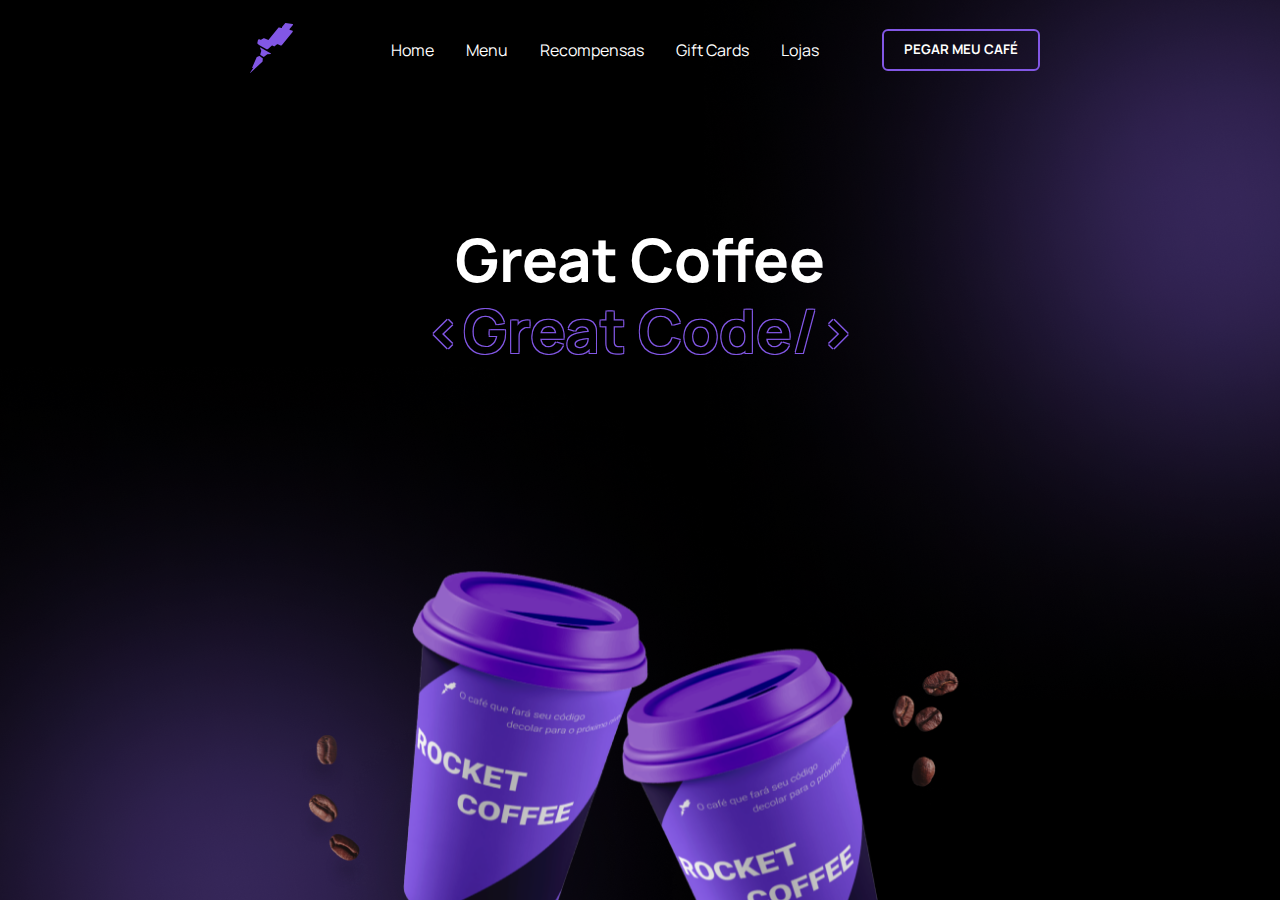
<file: index.html>
<!DOCTYPE html>
<html lang="en">
<head>
    <meta charset="UTF-8">
    <meta http-equiv="X-UA-Compatible" content="IE=edge">
    <meta name="viewport" content="width=device-width, initial-scale=1.0">
    <title>Rocket Coffee Challenge</title>
    <link rel="stylesheet" href="coffee.css">
    
</head>
<body>

    <div class="page">
        <header>
            <nav class="navbar">
                <div class="navbar-logo">
                    <img src="imgs/logo-desktop.svg">
                    <img src="imgs/logo-mobile.svg">
                </div>
                <a href="#" class="open-button"><img src="imgs/menu-buguer-open.svg"></a>
                <div class="navbar-links">
                    <a href="#" class="close-button"><img src="imgs/menu-buguer-close.svg"></a>
                    <ul>
                        <li><a href="#">Home</a></li>
                        <li><a href="#">Menu</a></li>
                        <li><a href="#">Recompensas</a></li>
                        <li><a href="#">Gift Cards</a></li>
                        <li><a href="#">Lojas</a></li>
                    </ul>
                </div>
                <button class="buttonAll button1">PEGAR MEU CAFÉ</button>
            </nav>
        </header>
        <main>
            <div class="greatDivAll greatDiv1">
                <p class="coffeeNextlvl">O café que fará seu código decolar para o próximo nível.</p>
            </div>
            <div class="greatDivAll greatDiv2">
                <button class="buttonAll button2">PEGAR MEU CAFÉ  <span class="greatGreater">&gt;</span></button>
            </div>
            <div class="greatDivAll greatDiv3">
                <p class="greatCoffee">Great Coffee</p>
                <p class="greatCode">&lt;Great Code/&gt;</p>
            </div>
        </main>
        <footer>
            <img src="imgs/rocket-coffee.png" alt="Get your coffee now!">
        </footer>
    </div>

<script src="./coffeebtn.js"></script>
</body>
</html>
</file>
<file: coffee.css>
@import url('https://fonts.googleapis.com/css2?family=Manrope:wght@200;400;700&display=swap');

:root {
  --backgrond: #000;
  --text-color: #FFF;
  --button: #8257E5;
  --border: #29292E;
  --border-menu-mobile: #A8A8B3;
  --text-color-menu-mobile: #E1E1E6;
}
* {
  box-sizing: border-box;
  margin: 0;
  padding: 0;
}

body {
  background-color: var(--backgrond);
  background-image: url(imgs/blur-1.png), url(imgs/blur-2.png);
  background-position: 0 100%, right top;
  background-repeat: no-repeat, no-repeat;
  color: var(--text-color);
  font-family: 'Manrope', sans-serif;
}

.page {
  display: flex;
  flex-direction: column;
  width: 100%;
  min-height: fit-content;
  height: 100vh;
  overflow: auto;
}

header {
  padding: 0 2%;
  height: 100px;
  display: flex;
  justify-content: space-around;
  align-items: center;
  transition: padding 1s;
}

.navbar {
  display: flex;
  width: 100%;
  justify-content: space-evenly;
  align-items: center;
}

.navbar-links > ul > li > a {
  color: var(--text-color);
  text-decoration: none;
  transition: color 0.4s ease;
}

.navbar-links > ul > li > a:hover {
  color: var(--button);
  transition: color 0.4s ease;
}

.navbar-logo img:nth-child(1) {
  padding: 10px;
  height: auto;
  opacity: 1;
  visibility: visible;
  transition: height 0s, opacity 1s, visibility 0s, display 0s;
}

.navbar-logo img:nth-child(2) {
  padding: 10px;
  height: 0;
  opacity: 0;
  visibility: hidden;
  transition: height 0s, opacity 1s, visibility 0s, display 0s;
}

.navbar-links ul {
  display: flex;
  padding: 0;
}

.navbar-links li {
  list-style: none;
  white-space: nowrap;
  display: block;
  padding: 1rem;
}

.open-button {
  position: absolute;
  top: 45px;
  right: 10%;
  display: none;
}

.close-button {
  position: absolute;
  top: -45px;
  right: 10%;
  opacity: 0;
  transition: opacity 0.15s;
}

.close-button.active {
  opacity: 1;
  transition: opacity 1s;
}

main {
  display: flex;
  flex-direction: column;
  flex: 1;
  align-items: center;
  justify-content: center;
}

footer {
  display: flex;
  flex: 1;
  align-items: flex-end;
  justify-content: center;
}

footer img {
  max-width: 100%;
  max-height: 98%;
}

span.greatGreater {
  font-size: 1.75rem;
  line-height: 0;
  position: relative;
  bottom: -4px;
}

.buttonAll {
  background-color: rgba(255,255,255,0);
  border: 2px solid var(--button);
  color: var(--text-color);
  border-radius: 6px;
  align-items:center;
  line-height: 1;
  font-family: Manrope, sans-serif;
  font-weight: 700;
  cursor: pointer;
}

.button1 {
  display: flex;
  padding: 12px 20px;
  visibility: visible;
  opacity: 1;
  white-space: nowrap;
  cursor: pointer;
}

.button2 {
  display: block;
  padding: 12px 20px 12px 30px;
  height: auto;
  visibility: hidden;
  opacity: 0;
  transition: opacity 1s, visibility 0s 1.01s;
}

.greatCoffee {
  font-size: 3.75rem;
  line-height: 1;
  font-weight: 700;
  transition: font-size 1s;
  margin: 0;
  white-space: nowrap;
}

.greatCode {
  text-shadow: -1px -1px 0 var(--button), 1px -1px 0 var(--button), -1px 1px 0 var(--button), 1px 1px 0 var(--button);
  color: var(--backgrond);
  font-size: 3.75rem;
  font-weight: 700;
  margin: 0;
  transition: font-size 1s;
  white-space: nowrap;
}

.greatDivAll {
  display: flex;
  width: 100%;
  justify-content: center;
  align-items:center;
  flex-direction: column;
  transition: flex-grow 1s;
}

.greatDiv1 {
  flex-grow: 0;
  display: none;
}
.greatDiv2 {
  flex-grow: 0;
  display: none;
}
.greatDiv3 {
  flex-grow: 5;
  padding-top: 2%;
}

.coffeeNextlvl {
  width: 280px;
  text-align: center;
  font-size: 1.5rem;
  font-weight: 500;
  display: block;
  visibility: hidden;
  opacity: 0;
  transition: visibility 0s 1.01s, opacity 1s;
  z-index: -1;
}

/* --------------------------------------------------------------------------------------------------------------------------------- */
@media only screen and (min-width: 1200px) {
    header {
      padding: 0 15%;
    }
    .greatDiv3 {
      padding: 0;
    }
}

@media only screen and (max-width: 768px) {
    body {
      background-image: url(imgs/blur-mobile.png);
      background-position: center bottom;
      background-repeat: no-repeat;
      background-size: cover;
    }
    .navbar-logo img:nth-child(1) {
      visibility: hidden;
      height: 0;
      opacity: 0;
      transition: height 0s, opacity 1s, visibility 0s, display 0s;
    }
    
    .navbar-logo img:nth-child(2) {
      height: auto;
      opacity: 1;
      visibility: visible;
      transition: height 0s, opacity 1s, visibility 0s, display 0s;
    }
    .open-button {
      display: flex;
    }
    .open-button.active {
      display: none;
    }
    .navbar {
      flex-direction: column;
      align-items: flex-start;
    }
    .navbar-links ul {
      flex-direction: column;
      width: 100%;
      padding: 0;
      margin-bottom: 0;
    }
    .navbar-links {
      position: fixed;
      background-color: var(--backgrond);
      width: 100%;
      left: -150%;
      top: 75px;
      bottom: 0;
      font-weight: 200;
      font-size: 1.5rem;
      transition: left 0.35s ease-out;
      z-index: 2;
    }
    .navbar-links li {
      border-top: 1px solid var(--border);
      padding: 1rem 1rem 1rem 2rem;
    }
    .navbar-links li:last-child {
      border-bottom: 1px solid var(--border);
    }
    .navbar-links.active {
      display: flex;
      left: 0;
      transition: left 0.35s ease-out;
    }
    .navbar-links.active li {
      border-top: 1px solid var(--border);
    }
    .navbar-links.active li:last-child {
      border-bottom: 1px solid var(--border);
    }
    .navbar-links.active li:hover {
      font-weight: 400;
      border-left: 5px solid #8257E5;
    }
    .button1 {
      display: none;
      visibility: hidden;
      opacity: 0;
      height: 0;
    }
    .button2 {
      visibility: visible;
      opacity: 1;
      transition: visibility 0s, opacity 1s;
    }
    .coffeeNextlvl {
      visibility: visible;
      opacity: 1;
      height: auto;
      transition: visibility 0s, opacity 1s, height 0s;
    }
    header {
      padding: 0 25px;
      justify-content: space-between;
      border-bottom: 1px solid #2c2c2c;
    }
    .greatCoffee {
      font-size: 4rem;
    }
    .greatCode {
      font-size: 4rem;
    }
    .greatDiv1 {
      flex-grow: 2;
      display: flex;
    }
    .greatDiv2 {
      flex-grow: 1;
      display: flex;
    }
    .greatDiv3 {
      flex-grow: 2;
    }
    main {
      justify-content: space-evenly;
    }
}

@media only screen and (max-width: 480px) {
  .greatCoffee {
    font-size: 3rem;
  }
  .greatCode {
    font-size: 3rem;
  }
  
}

@media only screen and (max-width: 345px) {
  .greatCoffee {
    font-size: 1.8rem;
  }
  .greatCode {
    font-size: 1.8rem;
  }
  .coffeeNextlvl {
    width: 180px;
    font-size: 1rem;
    transition: all 0.5s;
  }
  .navbar-logo img:nth-child(2) {
    width: 80%;
    min-width: 115px;
  }
  header {
    padding: 0 5%;
  }
  .navbar {
    padding: 0;
}
  
}
</file>
